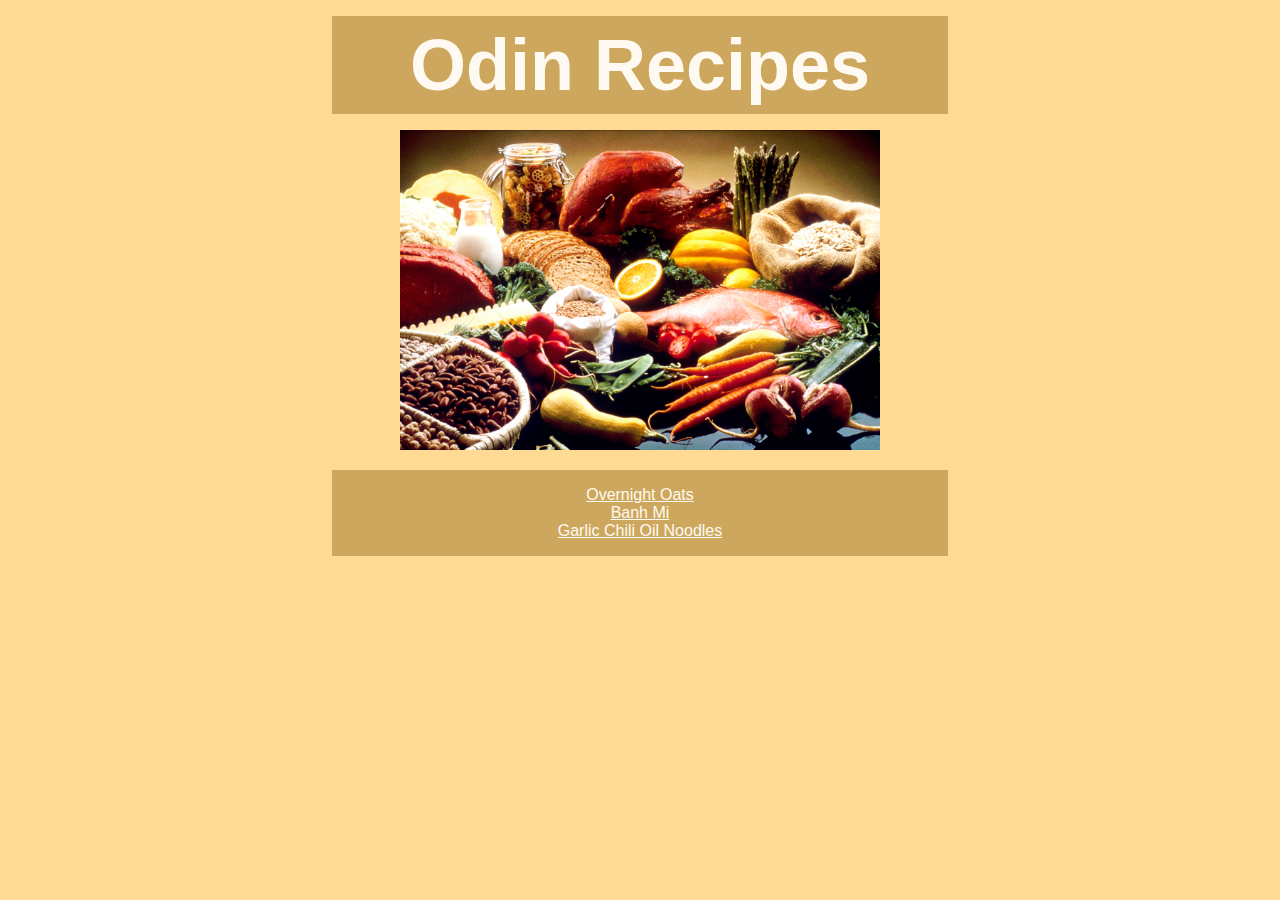
<file: index.html>
<!DOCTYPE html>
<html lang="en">
<head>
    <meta charset="UTF-8">
    <meta name="viewport" content="width=device-width, initial-scale=1.0">
    <title>Recipes</title>

    <link rel="stylesheet" href="style.css">
</head>
<body>
    <div class="title">
        <h1>Odin Recipes</h1>
    </div>
    
    <div class="title-image">
        <img src="images/food.jpg" alt="">
    </div>
    
    <div class="content">
        <ul>
            <li>
                <a href="recipes/overnight-oats.html" target="_blank">Overnight Oats</a>
            </li>
            <li>
                <a href="recipes/banh-mi.html" target="_blank">Banh Mi</a>
            </li>
            <li>
                <a href="recipes/garlic-chili-oil-noodles.html " target="_blank">Garlic Chili Oil Noodles</a>
            </li>
        </ul>
    </div>
</body>
</html>
</file>
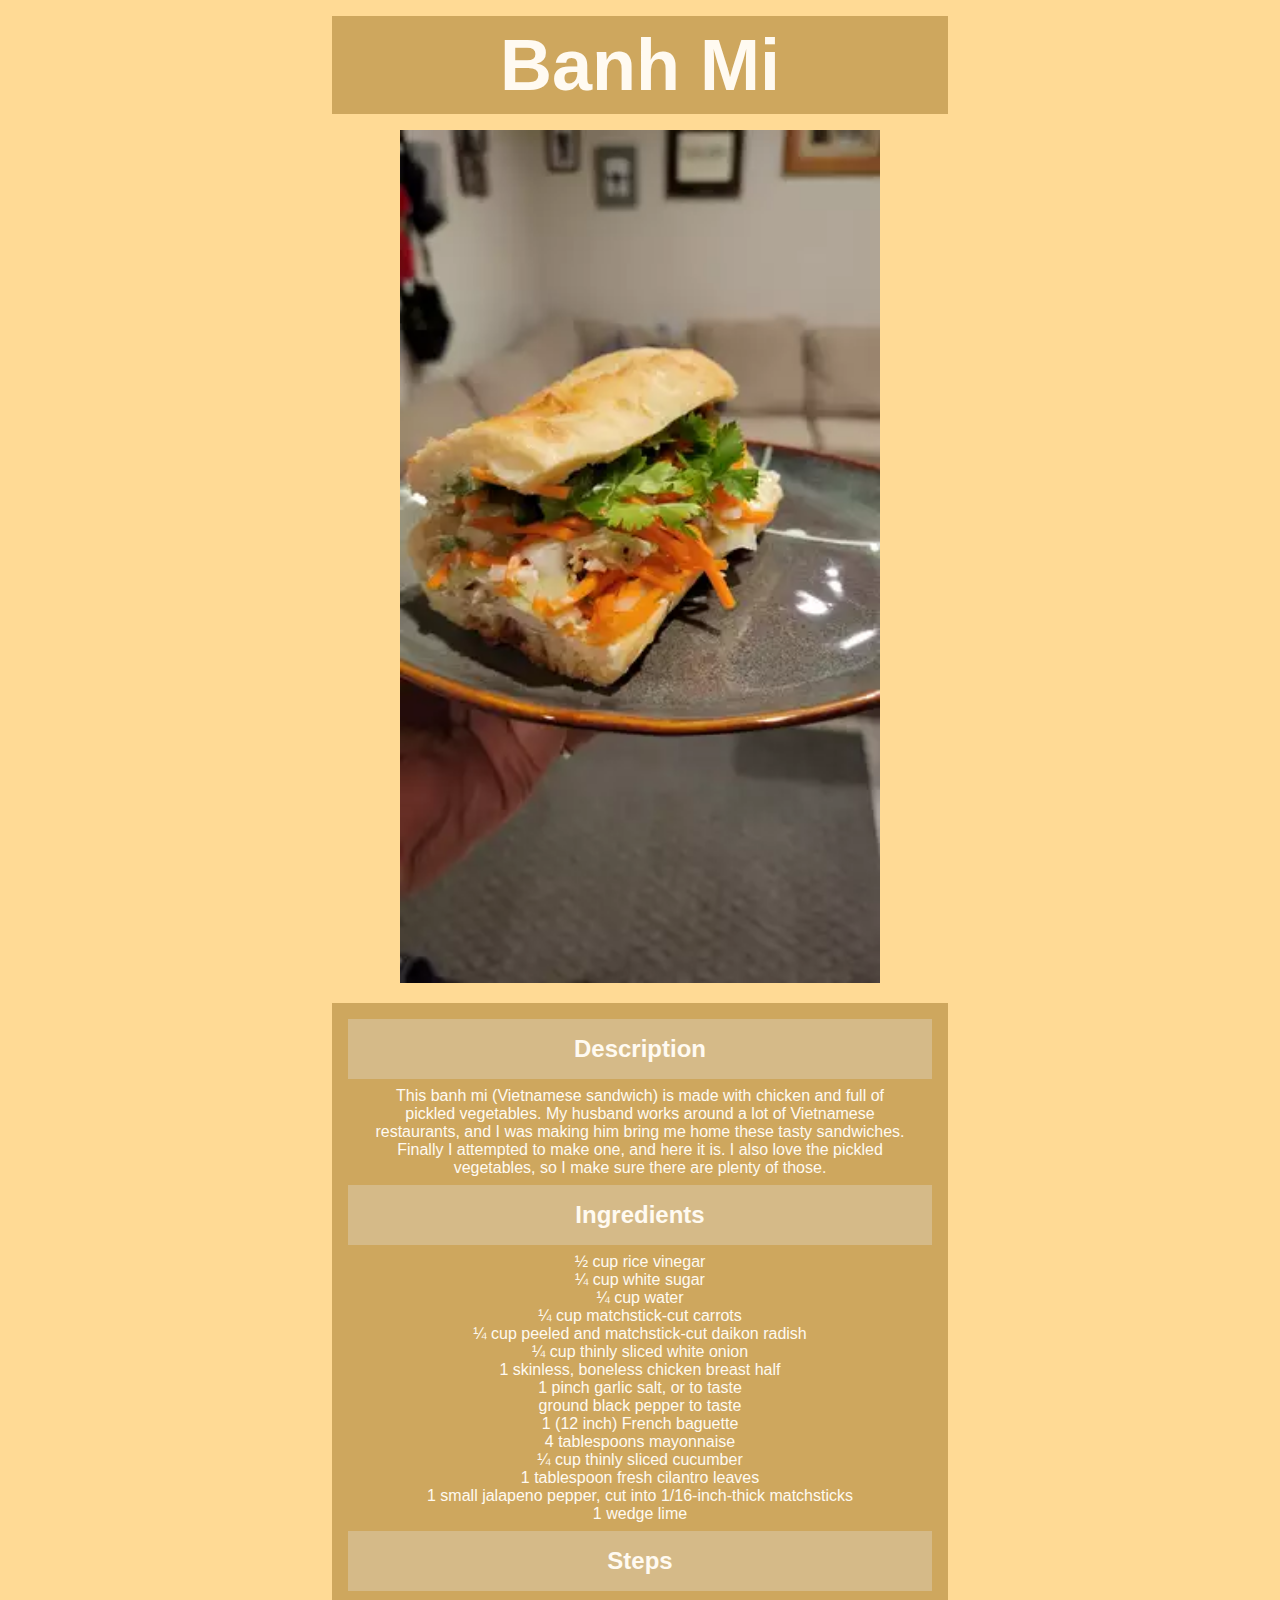
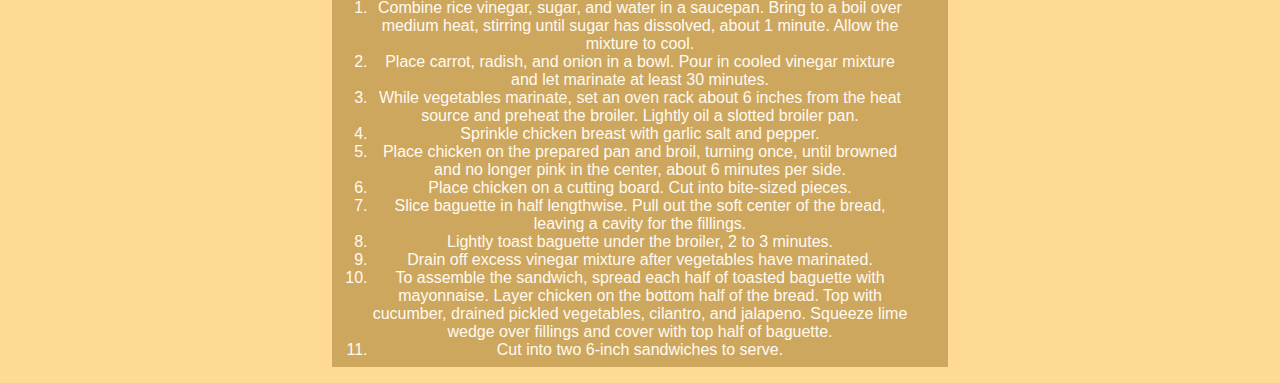
<file: recipes/banh-mi.html>
<!DOCTYPE html>
<html lang="en">
<head>
    <meta charset="UTF-8">
    <meta name="viewport" content="width=device-width, initial-scale=1.0">
    <title>Banh Mi Recipe</title>

    <link rel="stylesheet" href="../style.css">
</head>
<body>
    <div class="title">
        <h1>Banh Mi</h1>
    </div>

    <div class="title-image">
        <img src="/images/banh-mi.jpg" alt="banh mi">
    </div>

    <div class="content">
        <h2 class="header">Description</h2>
        <p>
            This banh mi (Vietnamese sandwich) is made with chicken and full of pickled vegetables. My husband works around a lot of Vietnamese restaurants, and I was making him bring me home these tasty sandwiches. Finally I attempted to make one, and here it is. I also love the pickled vegetables, so I make sure there are plenty of those.
        </p>
        <h2 class="header">Ingredients</h2>
            <ul>
                <li>½ cup rice vinegar</li>
                <li>¼ cup white sugar</li>
                <li>¼ cup water</li>
                <li>¼ cup matchstick-cut carrots</li>
                <li>¼ cup peeled and matchstick-cut daikon radish</li>
                <li>¼ cup thinly sliced white onion</li>
                <li>1 skinless, boneless chicken breast half</li>
                <li>1 pinch garlic salt, or to taste</li>
                <li>ground black pepper to taste</li>
                <li>1 (12 inch) French baguette</li>
                <li>4 tablespoons mayonnaise</li>
                <li>¼ cup thinly sliced cucumber</li>
                <li>1 tablespoon fresh cilantro leaves</li>
                <li>1 small jalapeno pepper, cut into 1/16-inch-thick matchsticks</li>
                <li>1 wedge lime</li>
            </ul>
        <h2 class="header">Steps</h2>
            <ol>
                <li>
                    Combine rice vinegar, sugar, and water in a saucepan. Bring to a boil over medium heat, stirring until sugar has dissolved, about 1 minute. Allow the mixture to cool.
                </li>
                <li>
                    Place carrot, radish, and onion in a bowl. Pour in cooled vinegar mixture and let marinate at least 30 minutes.
                </li>
                <li>
                    While vegetables marinate, set an oven rack about 6 inches from the heat source and preheat the broiler. Lightly oil a slotted broiler pan.
                </li>
                <li>
                    Sprinkle chicken breast with garlic salt and pepper.
                </li>
                <li>
                    Place chicken on the prepared pan and broil, turning once, until browned and no longer pink in the center, about 6 minutes per side.
                </li>
                <li>
                    Place chicken on a cutting board. Cut into bite-sized pieces.
                </li>
                <li>
                    Slice baguette in half lengthwise. Pull out the soft center of the bread, leaving a cavity for the fillings.
                </li>
                <li>
                    Lightly toast baguette under the broiler, 2 to 3 minutes.
                </li>
                <li>
                    Drain off excess vinegar mixture after vegetables have marinated.
                </li>
                <li>
                    To assemble the sandwich, spread each half of toasted baguette with mayonnaise. Layer chicken on the bottom half of the bread. Top with cucumber, drained pickled vegetables, cilantro, and jalapeno. Squeeze lime wedge over fillings and cover with top half of baguette.
                </li>
                <li>
                    Cut into two 6-inch sandwiches to serve.
                </li>
            </ol>
    </div>
</body>
</html>
</file>
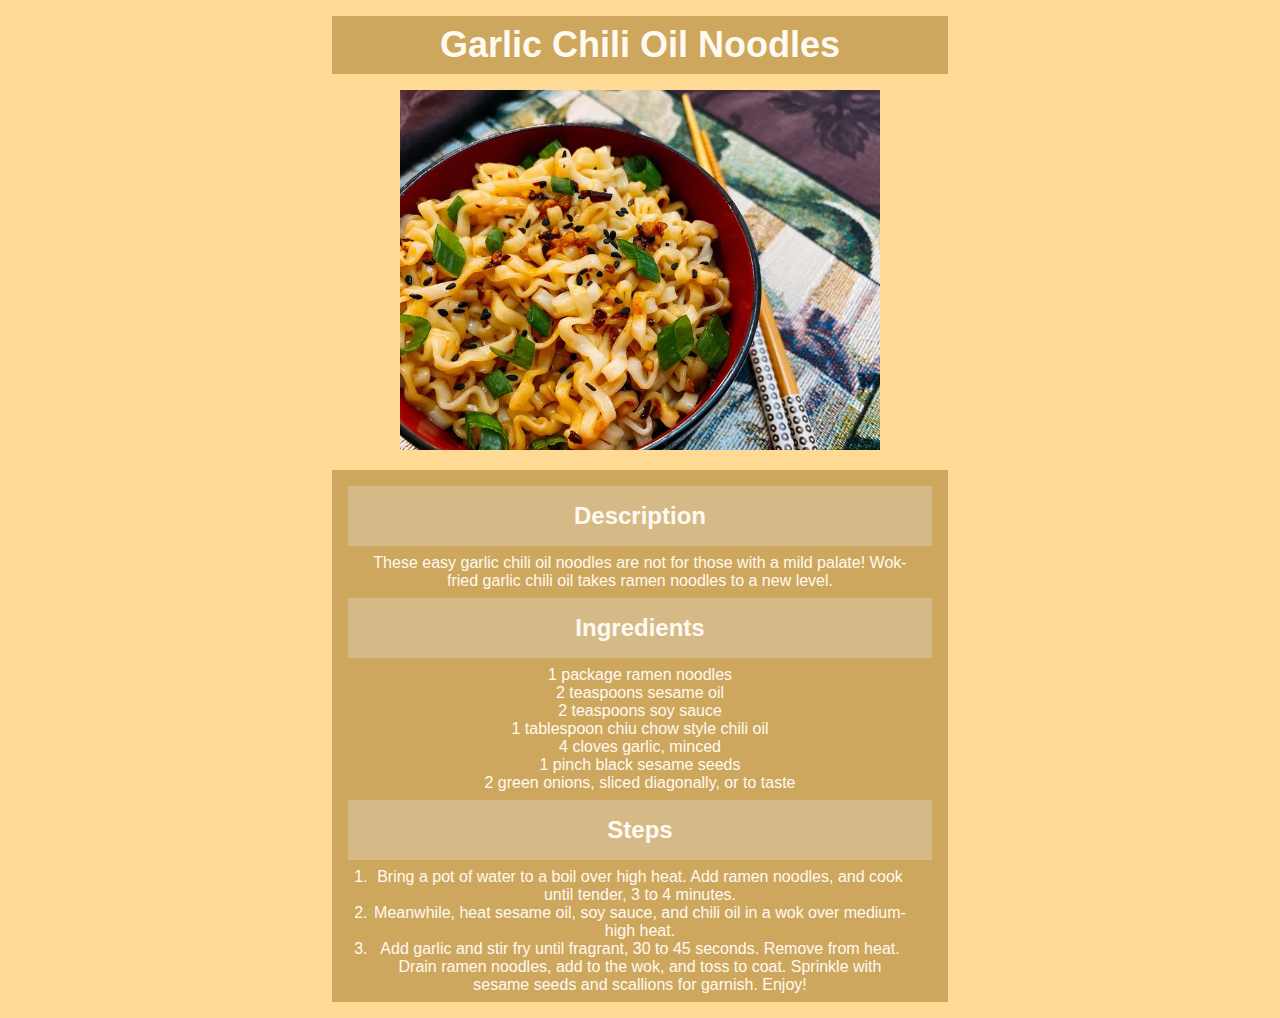
<file: recipes/garlic-chili-oil-noodles.html>
<!DOCTYPE html>
<html lang="en">
<head>
    <meta charset="UTF-8">
    <meta name="viewport" content="width=device-width, initial-scale=1.0">
    <title>Garlic Chili Oil Noodles</title>

    <link rel="stylesheet" href="../style.css">
</head>
<body>
    <h1 class="title">Garlic Chili Oil Noodles</h1>
    <img src="/images/garlic-chili-oil-noodles.jpg" alt="garlic chili oil noodles">

    <div class="content">
        <h2 class="header">Description</h2>
        <p>
            These easy garlic chili oil noodles are not for those with a mild palate! Wok-fried garlic chili oil takes ramen noodles to a new level.
        </p>
        <h2 class="header">Ingredients</h2>
        <ul>
            <li>1 package ramen noodles</li>
            <li>2 teaspoons sesame oil</li>
            <li>2 teaspoons soy sauce</li>
            <li>1 tablespoon chiu chow style chili oil</li>
            <li>4 cloves garlic, minced</li>
            <li>1 pinch black sesame seeds</li>
            <li>2 green onions, sliced diagonally, or to taste</li>
        </ul>
        <h2 class="header">Steps</h2>
        <ol>
            <li>
                Bring a pot of water to a boil over high heat. Add ramen noodles, and cook until tender, 3 to 4 minutes.
            </li>
            <li>
                Meanwhile, heat sesame oil, soy sauce, and chili oil in a wok over medium-high heat.
            </li>
            <li>
                Add garlic and stir fry until fragrant, 30 to 45 seconds. Remove from heat. Drain ramen noodles, add to the wok, and toss to coat. Sprinkle with sesame seeds and scallions for garnish. Enjoy!
            </li>
        </ol>
    </div>
</body>
</html>
</file>
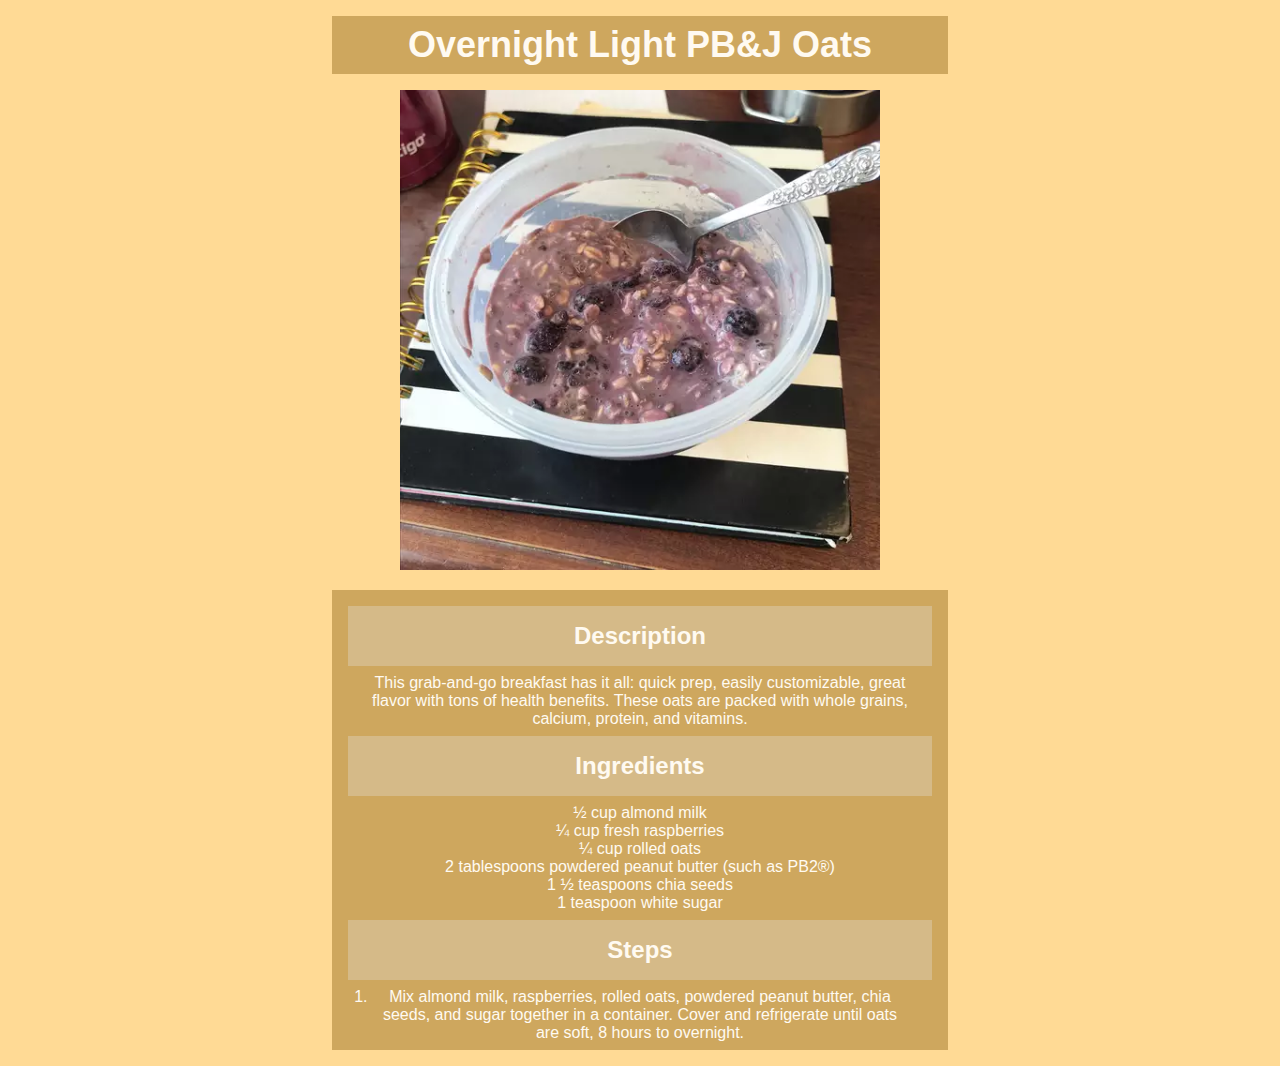
<file: recipes/overnight-oats.html>
<!DOCTYPE html>
<html lang="en">
<head>
    <meta charset="UTF-8">
    <meta name="viewport" content="width=device-width, initial-scale=1.0">
    <title>Overnight Oats</title>

    <link rel="stylesheet" href="../style.css">
</head>
<body>
    <h1 class="title">Overnight Light PB&J Oats</h1>
    <img src="/images/overnight-pbj-oats.jpg" alt="Overnight PB&J Oats">

    <div class="content">
        <h2 class="header">Description</h2>
        <p>
            This grab-and-go breakfast has it all: quick prep, easily customizable, great flavor with tons of health benefits. These oats are packed with whole grains, calcium, protein, and vitamins.
        </p>
        <h2 class="header">Ingredients</h2>
        <p>
            <ul>
                <li>½ cup almond milk</li>
                <li>¼ cup fresh raspberries</li>
                <li>¼ cup rolled oats</li>
                <li>2 tablespoons powdered peanut butter (such as PB2®)</li>
                <li>1 ½ teaspoons chia seeds</li>
                <li>1 teaspoon white sugar</li>
            </ul>
        </p>
        
        <h2 class="header">Steps</h2>
        <p>
            <ol>
                <li>Mix almond milk, raspberries, rolled oats, powdered peanut butter, chia seeds, and sugar together in a container. Cover and refrigerate until oats are soft, 8 hours to overnight.</li>
            </ol>
        </p>
    </div>
</body>
</html>
</file>
<file: style.css>
* {
    padding: 0;
    margin: 0;
    color: #FFFAF1;
}

body {
    font-family: Helvetic, sans-serif;
    background-color: #FFDA95;
    text-align: center;
}

img {
    width: 480px;
    height: auto;
}

.title {
    background-color: #CEA75E;
    font-size: 36px;
    width: 600px;
    margin: 16px auto;
    padding: 8px;
}

.content {
    background-color: #CEA75E;
    width: 600px;
    margin: 16px auto;
    padding: 8px;
}

.header {
    background-color: #D5BA88;
    margin: 8px;
    padding: 16px;
}

p, ol {
    margin: auto 32px;
}

ul {
    margin: 8px auto;
    list-style-type: none;
}
</file>
